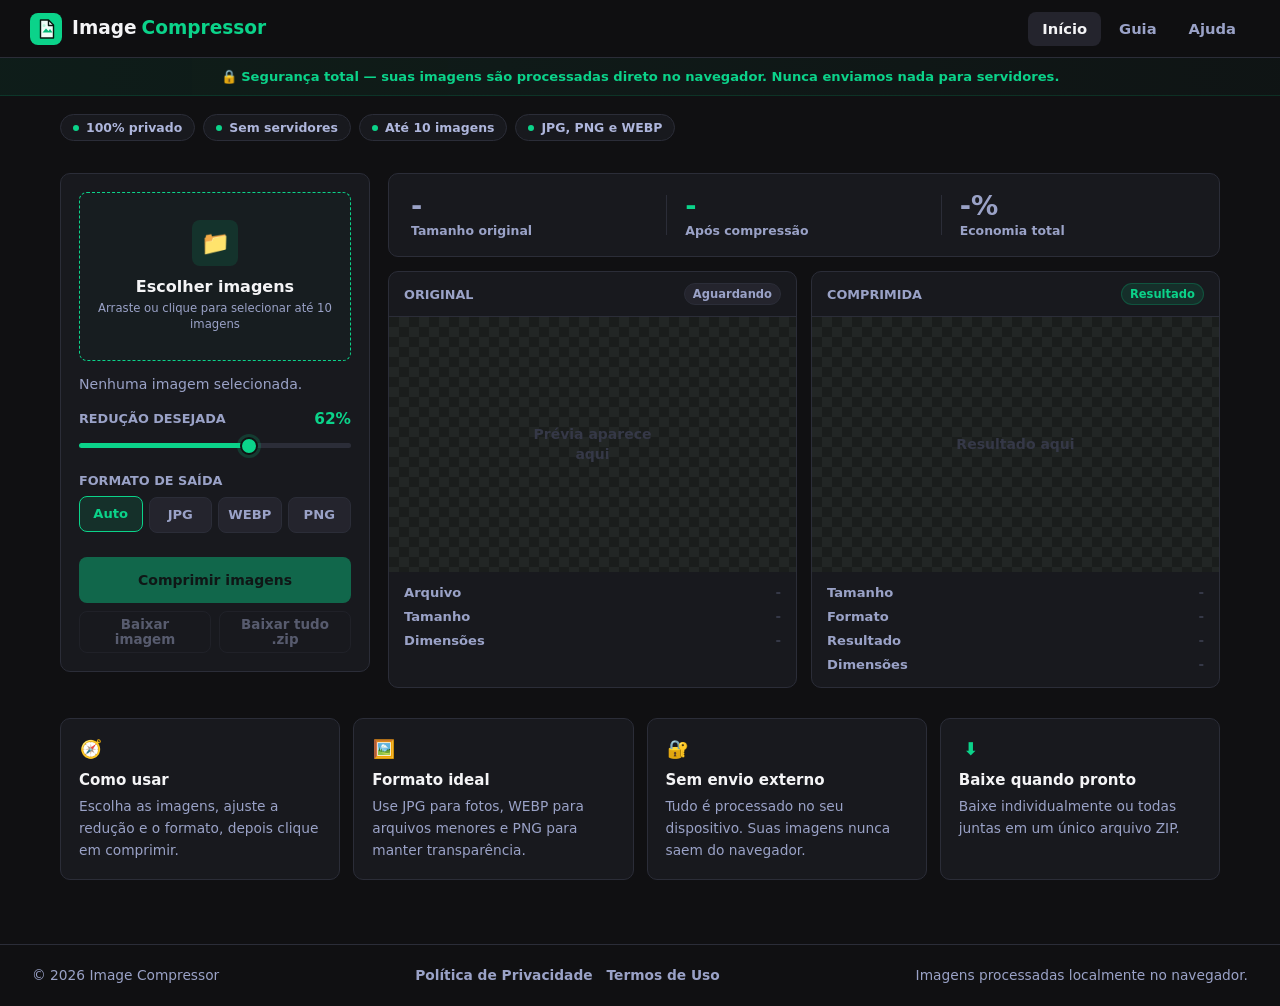
<file: index.html>
<!doctype html>
<html lang="pt-BR">
  <head>
    <meta charset="utf-8" />
    <meta name="viewport" content="width=device-width, initial-scale=1" />
    <title>Image Compressor</title>
    <link rel="icon" href="favicon.png" type="image/png" sizes="64x64" />
    <link rel="shortcut icon" href="favicon.png" type="image/png" />
    <link rel="icon" href="favicon.svg" type="image/svg+xml" />
    <link rel="stylesheet" href="styles.css" />
  </head>
  <body>
    <header class="site-header">
      <a class="brand" href="#inicio" aria-label="Image Compressor">
        <span class="brand-mark" aria-hidden="true">
          <svg viewBox="0 0 48 48" focusable="false">
            <path class="brand-mark-page" d="M13 6h16l10 10v26H13z" />
            <path class="brand-mark-fold" d="M29 6v11h10" />
            <path class="brand-mark-picture" d="M17 31l7-8 5 5 3-4 5 7z" />
            <circle class="brand-mark-sun" cx="20" cy="17" r="3" />
          </svg>
        </span>
        <span class="brand-text">Image <strong>Compressor</strong></span>
      </a>

      <nav class="site-nav" aria-label="Navegação principal">
        <a href="index.html" class="active" data-nav-link data-scroll-target="#inicio">Início</a>
        <a href="guia.html" data-nav-link data-modal-topic="guide">Guia</a>
        <a href="ajuda.html" data-nav-link data-modal-topic="help">Ajuda</a>
      </nav>
    </header>

    <div class="badge-bar">
      🔒 Segurança total — suas imagens são processadas direto no navegador. Nunca enviamos nada para servidores.
    </div>

    <main class="app" id="inicio">
      <section class="hero">
        <div class="hero-pills" aria-label="Recursos principais">
          <span><i></i>100% privado</span>
          <span><i></i>Sem servidores</span>
          <span><i></i>Até 10 imagens</span>
          <span><i></i>JPG, PNG e WEBP</span>
        </div>
      </section>

      <section class="workspace-grid">
        <aside class="panel" aria-label="Painel do compressor">
          <div class="panel-body">
            <label class="dropzone" id="dropzone" for="imageInput">
              <input id="imageInput" type="file" accept="image/jpeg,image/png,image/webp" multiple />
              <span class="dropzone-icon" aria-hidden="true">📁</span>
              <strong>Escolher imagens</strong>
              <small>Arraste ou clique para selecionar até 10 imagens</small>
            </label>

            <p class="status" id="status">Nenhuma imagem selecionada.</p>

            <form class="controls" id="controls">
              <label class="range-control">
                <span class="control-heading">
                  <span>Redução desejada</span>
                  <strong id="compressionValue">62%</strong>
                </span>
                <input id="compressionLevel" type="range" min="5" max="95" value="62" />
              </label>

              <div class="format-control">
                <span id="formatHeading">Formato de saída</span>
                <input id="format" type="hidden" value="auto" />
                <div class="format-shortcuts" aria-labelledby="formatHeading">
                  <button class="format-shortcut is-active" type="button" data-format-option="auto">Auto</button>
                  <button class="format-shortcut" type="button" data-format-option="image/jpeg">JPG</button>
                  <button class="format-shortcut" type="button" data-format-option="image/webp">WEBP</button>
                  <button class="format-shortcut" type="button" data-format-option="image/png">PNG</button>
                </div>
              </div>
            </form>

            <div class="actions">
              <button id="compressButton" type="button" disabled>Comprimir imagens</button>
              <a id="downloadLink" class="download disabled" download>Baixar imagem</a>
              <a id="downloadZipLink" class="download download-all disabled" download="imagens-comprimidas.zip">
                Baixar tudo .zip
              </a>
            </div>
          </div>
        </aside>

        <section class="workspace-output" aria-label="Resultados da compressão">
          <section class="savings" aria-label="Resumo da economia">
            <div class="saving-stat">
              <strong id="summaryOriginalSize">-</strong>
              <span>Tamanho original</span>
            </div>
            <div class="saving-divider" aria-hidden="true"></div>
            <div class="saving-stat">
              <strong id="summaryCompressedSize" class="accent-stat">-</strong>
              <span>Após compressão</span>
            </div>
            <div class="saving-divider" aria-hidden="true"></div>
            <div class="saving-stat">
              <strong id="summarySavings">-%</strong>
              <span>Economia total</span>
            </div>
          </section>

          <section class="selected-files" id="selectedFilesBox" hidden>
            <div class="selected-header">
              <strong id="selectedCount">0 imagens selecionadas</strong>
              <button id="clearSelectionButton" class="clear-button" type="button">Limpar</button>
            </div>
            <ul id="selectedFilesList"></ul>
          </section>

          <section class="preview" id="previewSection" aria-live="polite">
            <article class="preview-card">
              <header>
                <h2>Original</h2>
                <span>Aguardando</span>
              </header>
              <div class="image-frame">
                <img id="originalPreview" alt="" />
                <span id="originalPlaceholder">Prévia aparece aqui</span>
              </div>
              <dl>
                <div>
                  <dt>Arquivo</dt>
                  <dd id="originalName">-</dd>
                </div>
                <div>
                  <dt>Tamanho</dt>
                  <dd id="originalSize">-</dd>
                </div>
                <div>
                  <dt>Dimensões</dt>
                  <dd id="originalDimensions">-</dd>
                </div>
              </dl>
            </article>

            <article class="preview-card">
              <header>
                <h2>Comprimida</h2>
                <span class="ready">Resultado</span>
              </header>
              <div class="image-frame">
                <img id="compressedPreview" alt="" />
                <span id="compressedPlaceholder">Resultado aqui</span>
              </div>
              <dl>
                <div>
                  <dt>Tamanho</dt>
                  <dd id="compressedSize">-</dd>
                </div>
                <div>
                  <dt>Formato</dt>
                  <dd id="compressedFormat">-</dd>
                </div>
                <div>
                  <dt>Resultado</dt>
                  <dd id="difference">-</dd>
                </div>
                <div>
                  <dt>Dimensões</dt>
                  <dd id="compressedDimensions">-</dd>
                </div>
              </dl>
            </article>
          </section>

          <section class="batch-results" id="batchResults" hidden>
            <div class="results-header">
              <h2>Resultados</h2>
              <span id="resultsSummary">-</span>
            </div>
            <div class="results-list" id="resultsList"></div>
          </section>
        </section>
      </section>

      <section class="explain-cards" id="helpSection" aria-label="Explicações do conversor">
        <article class="explain-card">
          <span class="explain-icon" aria-hidden="true">🧭</span>
          <h2>Como usar</h2>
          <p>Escolha as imagens, ajuste a redução e o formato, depois clique em comprimir.</p>
        </article>

        <article class="explain-card">
          <span class="explain-icon" aria-hidden="true">🖼️</span>
          <h2>Formato ideal</h2>
          <p>Use JPG para fotos, WEBP para arquivos menores e PNG para manter transparência.</p>
        </article>

        <article class="explain-card">
          <span class="explain-icon" aria-hidden="true">🔐</span>
          <h2>Sem envio externo</h2>
          <p>Tudo é processado no seu dispositivo. Suas imagens nunca saem do navegador.</p>
        </article>

        <article class="explain-card">
          <span class="explain-icon" aria-hidden="true">⬇️</span>
          <h2>Baixe quando pronto</h2>
          <p>Baixe individualmente ou todas juntas em um único arquivo ZIP.</p>
        </article>
      </section>
    </main>

    <footer class="site-footer">
      <span>© 2026 Image Compressor</span>
      <nav aria-label="Links institucionais">
        <a href="privacidade.html" data-legal-topic="privacy">Política de Privacidade</a>
        <a href="termos.html" data-legal-topic="terms">Termos de Uso</a>
      </nav>
      <span>Imagens processadas localmente no navegador.</span>
    </footer>

    <div class="loading-screen" id="loadingScreen" hidden role="status" aria-live="polite">
      <section class="loading-card" aria-labelledby="loadingTitle">
        <span class="loading-eyebrow">Processando</span>
        <div class="loading-meter" aria-hidden="true">
          <span class="loading-track">
            <span class="loading-fill" id="loadingFill"></span>
            <span class="loading-thumb" id="loadingThumb"></span>
          </span>
          <strong id="loadingPercent">0%</strong>
        </div>
        <h2 id="loadingTitle">Preparando compressão</h2>
        <p id="loadingMessage">Organizando suas imagens...</p>
      </section>
    </div>

    <div class="image-modal" id="imageModal" hidden>
      <button class="modal-close" id="closeModal" type="button" aria-label="Fechar prévia">×</button>
      <figure>
        <img id="modalImage" alt="Prévia ampliada da imagem comprimida" />
        <figcaption>Clique fora da imagem ou aperte Esc para fechar</figcaption>
      </figure>
    </div>

    <div class="legal-modal" id="legalModal" hidden>
      <section class="legal-card" role="dialog" aria-modal="true" aria-labelledby="legalTitle">
        <button class="legal-close" id="closeLegalModal" type="button" aria-label="Fechar">×</button>
        <span class="legal-eyebrow" id="legalEyebrow">Privacidade local</span>
        <h2 id="legalTitle">Política de Privacidade</h2>
        <div class="legal-content" id="legalContent"></div>
      </section>
    </div>

    <script src="script.js"></script>
  </body>
</html>
</file>
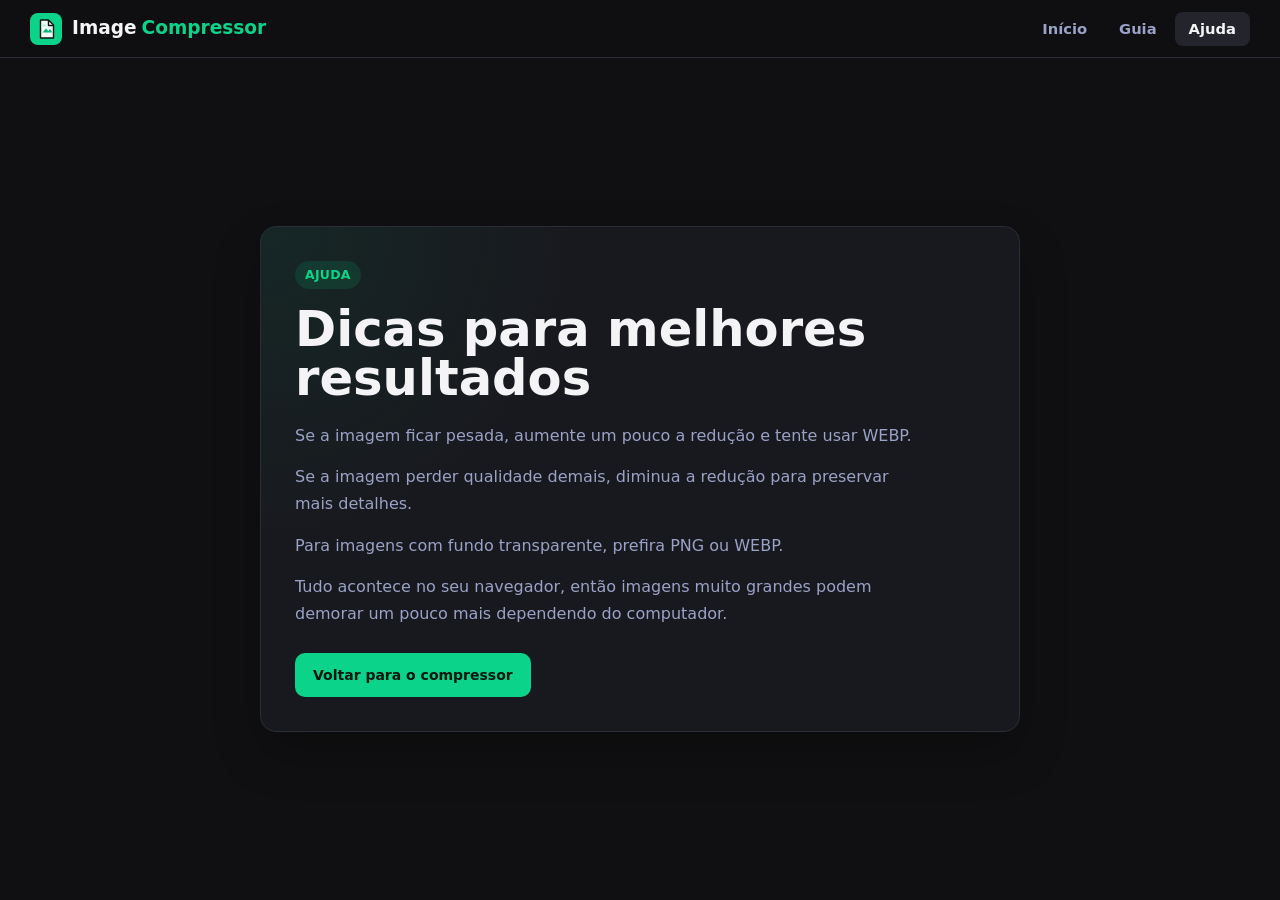
<file: ajuda.html>
<!doctype html>
<html lang="pt-BR">
  <head>
    <meta charset="utf-8" />
    <meta name="viewport" content="width=device-width, initial-scale=1" />
    <title>Ajuda | Image Compressor</title>
    <link rel="icon" href="favicon.png" type="image/png" sizes="64x64" />
    <link rel="shortcut icon" href="favicon.png" type="image/png" />
    <link rel="icon" href="favicon.svg" type="image/svg+xml" />
    <link rel="stylesheet" href="styles.css" />
  </head>
  <body>
    <header class="site-header">
      <a class="brand" href="index.html" aria-label="Image Compressor">
        <span class="brand-mark" aria-hidden="true">
          <svg viewBox="0 0 48 48" focusable="false">
            <path class="brand-mark-page" d="M13 6h16l10 10v26H13z" />
            <path class="brand-mark-fold" d="M29 6v11h10" />
            <path class="brand-mark-picture" d="M17 31l7-8 5 5 3-4 5 7z" />
            <circle class="brand-mark-sun" cx="20" cy="17" r="3" />
          </svg>
        </span>
        <span class="brand-text">Image <strong>Compressor</strong></span>
      </a>

      <nav class="site-nav" aria-label="Navegação principal">
        <a href="index.html">Início</a>
        <a href="guia.html">Guia</a>
        <a href="ajuda.html" class="active" aria-current="page">Ajuda</a>
      </nav>
    </header>

    <main class="legal-page">
      <section class="legal-page-card">
        <span class="legal-eyebrow">Ajuda</span>
        <h1>Dicas para melhores resultados</h1>
        <p>Se a imagem ficar pesada, aumente um pouco a redução e tente usar WEBP.</p>
        <p>Se a imagem perder qualidade demais, diminua a redução para preservar mais detalhes.</p>
        <p>Para imagens com fundo transparente, prefira PNG ou WEBP.</p>
        <p>Tudo acontece no seu navegador, então imagens muito grandes podem demorar um pouco mais dependendo do computador.</p>
        <a class="legal-back" href="index.html">Voltar para o compressor</a>
      </section>
    </main>
  </body>
</html>
</file>
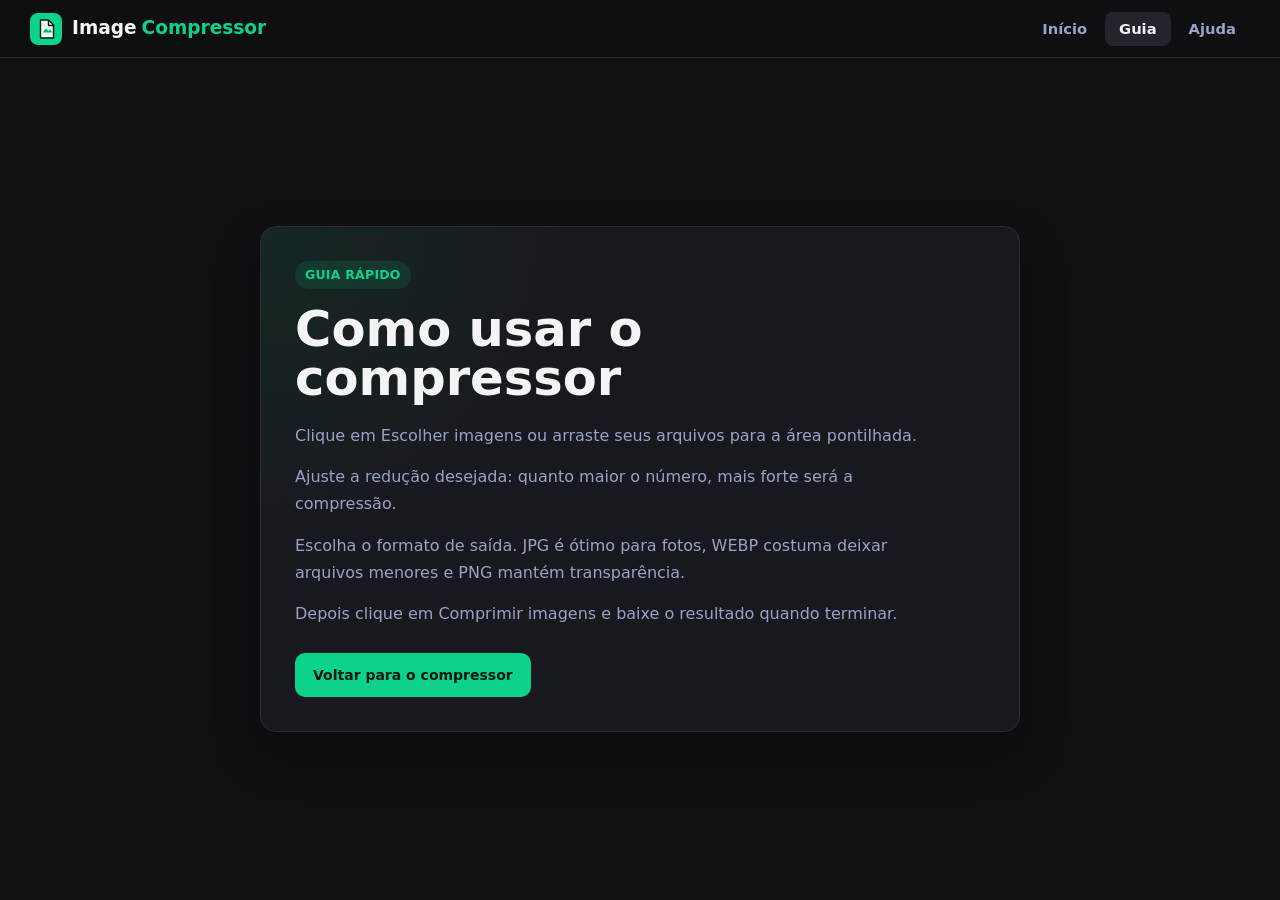
<file: guia.html>
<!doctype html>
<html lang="pt-BR">
  <head>
    <meta charset="utf-8" />
    <meta name="viewport" content="width=device-width, initial-scale=1" />
    <title>Guia | Image Compressor</title>
    <link rel="icon" href="favicon.png" type="image/png" sizes="64x64" />
    <link rel="shortcut icon" href="favicon.png" type="image/png" />
    <link rel="icon" href="favicon.svg" type="image/svg+xml" />
    <link rel="stylesheet" href="styles.css" />
  </head>
  <body>
    <header class="site-header">
      <a class="brand" href="index.html" aria-label="Image Compressor">
        <span class="brand-mark" aria-hidden="true">
          <svg viewBox="0 0 48 48" focusable="false">
            <path class="brand-mark-page" d="M13 6h16l10 10v26H13z" />
            <path class="brand-mark-fold" d="M29 6v11h10" />
            <path class="brand-mark-picture" d="M17 31l7-8 5 5 3-4 5 7z" />
            <circle class="brand-mark-sun" cx="20" cy="17" r="3" />
          </svg>
        </span>
        <span class="brand-text">Image <strong>Compressor</strong></span>
      </a>

      <nav class="site-nav" aria-label="Navegação principal">
        <a href="index.html">Início</a>
        <a href="guia.html" class="active" aria-current="page">Guia</a>
        <a href="ajuda.html">Ajuda</a>
      </nav>
    </header>

    <main class="legal-page">
      <section class="legal-page-card">
        <span class="legal-eyebrow">Guia rápido</span>
        <h1>Como usar o compressor</h1>
        <p>Clique em Escolher imagens ou arraste seus arquivos para a área pontilhada.</p>
        <p>Ajuste a redução desejada: quanto maior o número, mais forte será a compressão.</p>
        <p>Escolha o formato de saída. JPG é ótimo para fotos, WEBP costuma deixar arquivos menores e PNG mantém transparência.</p>
        <p>Depois clique em Comprimir imagens e baixe o resultado quando terminar.</p>
        <a class="legal-back" href="index.html">Voltar para o compressor</a>
      </section>
    </main>
  </body>
</html>
</file>
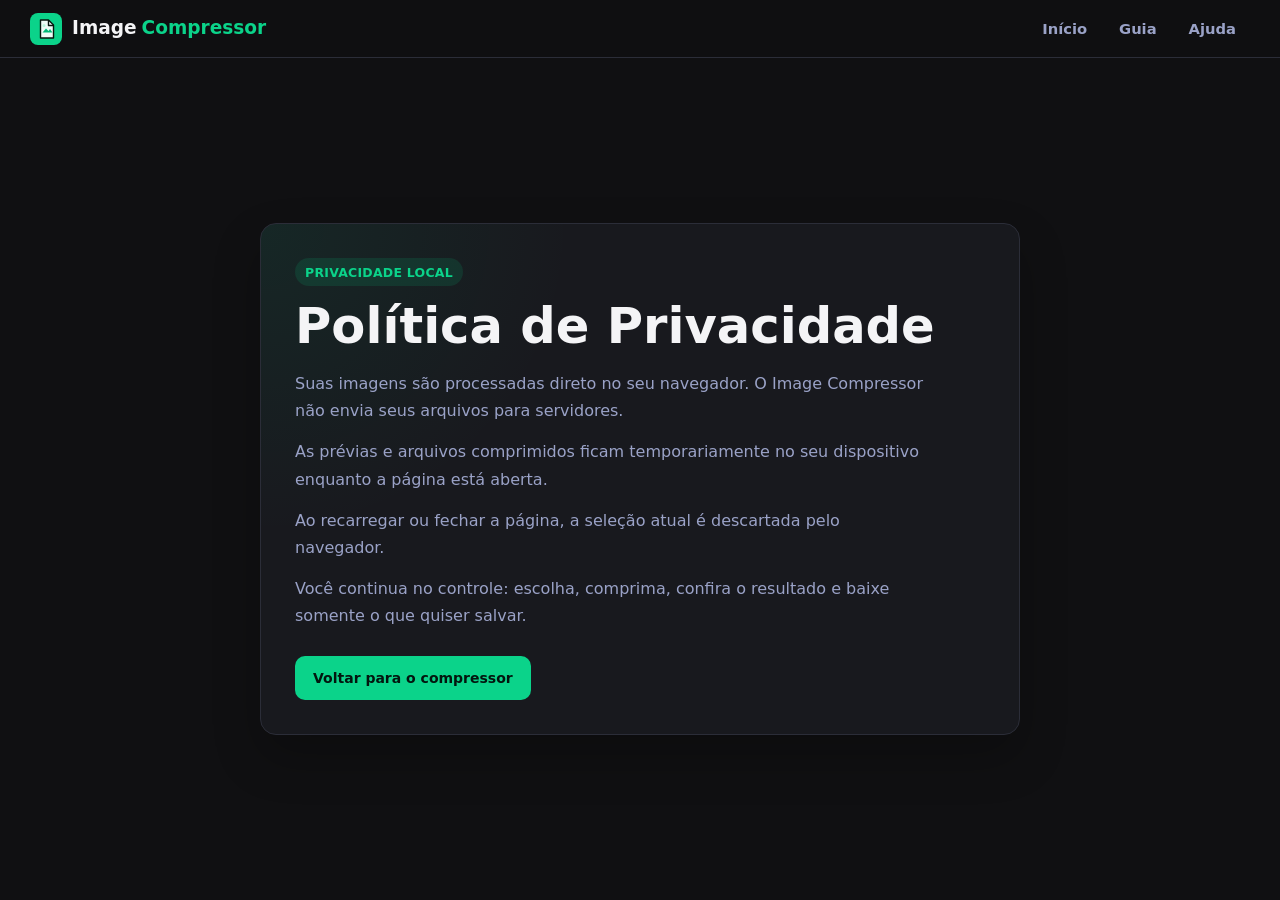
<file: privacidade.html>
<!doctype html>
<html lang="pt-BR">
  <head>
    <meta charset="utf-8" />
    <meta name="viewport" content="width=device-width, initial-scale=1" />
    <title>Política de Privacidade | Image Compressor</title>
    <link rel="icon" href="favicon.png" type="image/png" sizes="64x64" />
    <link rel="shortcut icon" href="favicon.png" type="image/png" />
    <link rel="icon" href="favicon.svg" type="image/svg+xml" />
    <link rel="stylesheet" href="styles.css" />
  </head>
  <body>
    <header class="site-header">
      <a class="brand" href="index.html" aria-label="Image Compressor">
        <span class="brand-mark" aria-hidden="true">
          <svg viewBox="0 0 48 48" focusable="false">
            <path class="brand-mark-page" d="M13 6h16l10 10v26H13z" />
            <path class="brand-mark-fold" d="M29 6v11h10" />
            <path class="brand-mark-picture" d="M17 31l7-8 5 5 3-4 5 7z" />
            <circle class="brand-mark-sun" cx="20" cy="17" r="3" />
          </svg>
        </span>
        <span class="brand-text">Image <strong>Compressor</strong></span>
      </a>

      <nav class="site-nav" aria-label="Navegação principal">
        <a href="index.html">Início</a>
        <a href="guia.html">Guia</a>
        <a href="ajuda.html">Ajuda</a>
      </nav>
    </header>

    <main class="legal-page">
      <section class="legal-page-card">
        <span class="legal-eyebrow">Privacidade local</span>
        <h1>Política de Privacidade</h1>
        <p>Suas imagens são processadas direto no seu navegador. O Image Compressor não envia seus arquivos para servidores.</p>
        <p>As prévias e arquivos comprimidos ficam temporariamente no seu dispositivo enquanto a página está aberta.</p>
        <p>Ao recarregar ou fechar a página, a seleção atual é descartada pelo navegador.</p>
        <p>Você continua no controle: escolha, comprima, confira o resultado e baixe somente o que quiser salvar.</p>
        <a class="legal-back" href="index.html">Voltar para o compressor</a>
      </section>
    </main>
  </body>
</html>
</file>
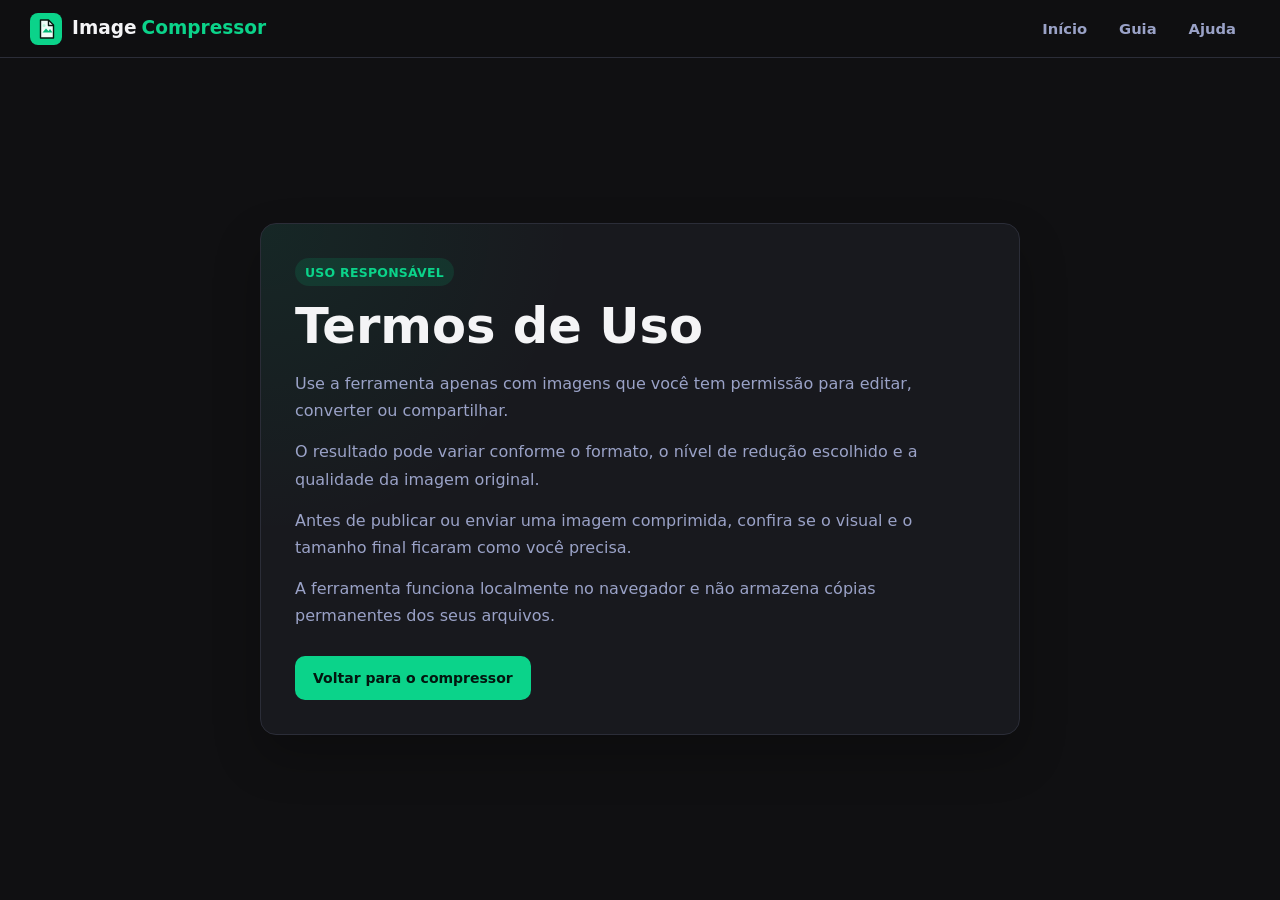
<file: termos.html>
<!doctype html>
<html lang="pt-BR">
  <head>
    <meta charset="utf-8" />
    <meta name="viewport" content="width=device-width, initial-scale=1" />
    <title>Termos de Uso | Image Compressor</title>
    <link rel="icon" href="favicon.png" type="image/png" sizes="64x64" />
    <link rel="shortcut icon" href="favicon.png" type="image/png" />
    <link rel="icon" href="favicon.svg" type="image/svg+xml" />
    <link rel="stylesheet" href="styles.css" />
  </head>
  <body>
    <header class="site-header">
      <a class="brand" href="index.html" aria-label="Image Compressor">
        <span class="brand-mark" aria-hidden="true">
          <svg viewBox="0 0 48 48" focusable="false">
            <path class="brand-mark-page" d="M13 6h16l10 10v26H13z" />
            <path class="brand-mark-fold" d="M29 6v11h10" />
            <path class="brand-mark-picture" d="M17 31l7-8 5 5 3-4 5 7z" />
            <circle class="brand-mark-sun" cx="20" cy="17" r="3" />
          </svg>
        </span>
        <span class="brand-text">Image <strong>Compressor</strong></span>
      </a>

      <nav class="site-nav" aria-label="Navegação principal">
        <a href="index.html">Início</a>
        <a href="guia.html">Guia</a>
        <a href="ajuda.html">Ajuda</a>
      </nav>
    </header>

    <main class="legal-page">
      <section class="legal-page-card">
        <span class="legal-eyebrow">Uso responsável</span>
        <h1>Termos de Uso</h1>
        <p>Use a ferramenta apenas com imagens que você tem permissão para editar, converter ou compartilhar.</p>
        <p>O resultado pode variar conforme o formato, o nível de redução escolhido e a qualidade da imagem original.</p>
        <p>Antes de publicar ou enviar uma imagem comprimida, confira se o visual e o tamanho final ficaram como você precisa.</p>
        <p>A ferramenta funciona localmente no navegador e não armazena cópias permanentes dos seus arquivos.</p>
        <a class="legal-back" href="index.html">Voltar para o compressor</a>
      </section>
    </main>
  </body>
</html>
</file>
<file: styles.css>
:root {
  color-scheme: dark;
  --bg: #101012;
  --surface: #18191e;
  --surface-2: #24242d;
  --surface-3: #15171a;
  --border: #2b2d38;
  --border-strong: #353847;
  --text: #f4f4f6;
  --muted: #9aa2c7;
  --muted-strong: #aeb6dc;
  --accent: #0bd38a;
  --accent-dark: #00b977;
  --accent-soft: rgba(0, 208, 132, 0.12);
  --danger: #ff6b5f;
  --danger-soft: rgba(255, 107, 95, 0.13);
  --shadow: 0 22px 48px rgba(0, 0, 0, 0.24);
}

* {
  box-sizing: border-box;
}

html {
  scroll-behavior: smooth;
  scroll-padding-top: 80px;
}

body {
  margin: 0;
  min-height: 100vh;
  color: var(--text);
  background: var(--bg);
  font-family: Inter, ui-sans-serif, system-ui, -apple-system, BlinkMacSystemFont, "Segoe UI", sans-serif;
  font-size: 14px;
}

body.modal-open,
body.loading-open {
  overflow: hidden;
}

button,
input,
select {
  font: inherit;
}

button,
a,
input,
.dropzone,
.selected-image-item {
  -webkit-tap-highlight-color: transparent;
}

button:focus-visible,
a:focus-visible,
input:focus-visible,
.dropzone:focus-within,
.selected-image-item:focus-visible {
  outline: 3px solid rgba(0, 208, 132, 0.28);
  outline-offset: 3px;
}

@keyframes fadeUp {
  from {
    opacity: 0;
    transform: translateY(18px);
  }

  to {
    opacity: 1;
    transform: translateY(0);
  }
}

@keyframes fadeIn {
  from {
    opacity: 0;
  }

  to {
    opacity: 1;
  }
}

@keyframes pop {
  0% {
    opacity: 0;
    transform: scale(0.8);
  }

  70% {
    transform: scale(1.06);
  }

  100% {
    opacity: 1;
    transform: scale(1);
  }
}

@keyframes spin {
  to {
    transform: rotate(360deg);
  }
}

@keyframes pulse {
  0%,
  100% {
    opacity: 1;
  }

  50% {
    opacity: 0.42;
  }
}

@keyframes progressGlow {
  0%,
  100% {
    box-shadow: 0 0 6px rgba(0, 208, 132, 0.3);
  }

  50% {
    box-shadow: 0 0 18px rgba(0, 208, 132, 0.75);
  }
}

@keyframes dragPulse {
  0%,
  100% {
    border-color: var(--accent);
    background: rgba(0, 208, 132, 0.06);
  }

  50% {
    border-color: #00e890;
    background: rgba(0, 208, 132, 0.13);
  }
}

@keyframes shimmer {
  0% {
    background-position: -200% 0;
  }

  100% {
    background-position: 200% 0;
  }
}

@keyframes countUp {
  from {
    opacity: 0;
    transform: scale(0.65) translateY(6px);
  }

  to {
    opacity: 1;
    transform: scale(1) translateY(0);
  }
}

@keyframes fileSlideIn {
  from {
    opacity: 0;
    transform: translateX(-10px);
  }

  to {
    opacity: 1;
    transform: translateX(0);
  }
}

@keyframes badgePop {
  0% {
    opacity: 0;
    transform: scale(0.7);
  }

  60% {
    transform: scale(1.12);
  }

  100% {
    opacity: 1;
    transform: scale(1);
  }
}

.site-header {
  position: sticky;
  top: 0;
  z-index: 10;
  height: 58px;
  padding: 0 30px;
  display: flex;
  align-items: center;
  justify-content: space-between;
  gap: 22px;
  border-bottom: 1px solid var(--border);
  background: rgba(16, 16, 18, 0.92);
  backdrop-filter: blur(14px);
}

.brand {
  display: inline-flex;
  align-items: center;
  gap: 10px;
  min-width: 0;
  color: var(--text);
  text-decoration: none;
  font-weight: 900;
}

.brand-mark {
  display: grid;
  place-items: center;
  width: 32px;
  height: 32px;
  border-radius: 8px;
  background: var(--accent);
  flex: 0 0 auto;
  transition: transform 0.35s cubic-bezier(0.34, 1.56, 0.64, 1), box-shadow 0.3s ease;
}

.brand:hover .brand-mark {
  transform: rotate(-10deg) scale(1.1);
  box-shadow: 0 0 0 8px rgba(0, 208, 132, 0.14);
}

.brand-mark svg {
  width: 24px;
  height: 24px;
}

.brand-mark-page {
  fill: #eefcf6;
  stroke: #07160e;
  stroke-linejoin: round;
  stroke-width: 2.8;
}

.brand-mark-fold {
  fill: none;
  stroke: #07160e;
  stroke-linejoin: round;
  stroke-width: 2.8;
}

.brand-mark-picture {
  fill: var(--accent-dark);
}

.brand-mark-sun {
  fill: #baf5dc;
}

.brand-text {
  display: inline-flex;
  gap: 5px;
  white-space: nowrap;
  font-size: 1.16rem;
  line-height: 1;
}

.brand-text strong {
  color: var(--accent);
}

.site-nav {
  display: flex;
  align-items: center;
  gap: 4px;
  flex: 0 0 auto;
}

.site-nav a {
  min-height: 34px;
  padding: 8px 14px;
  border-radius: 8px;
  color: var(--muted);
  text-decoration: none;
  font-size: 0.92rem;
  font-weight: 700;
  transition: color 0.18s ease, background 0.18s ease;
}

.site-nav a:hover,
.site-nav a.active {
  color: var(--text);
  background: var(--surface-2);
}

.badge-bar {
  min-height: 38px;
  padding: 9px 32px;
  display: flex;
  align-items: center;
  justify-content: center;
  gap: 8px;
  border-bottom: 1px solid rgba(0, 208, 132, 0.14);
  color: var(--accent);
  background: linear-gradient(90deg, rgba(0, 208, 132, 0.07), rgba(0, 168, 107, 0.03));
  text-align: center;
  font-size: 0.82rem;
  font-weight: 700;
  animation: fadeIn 0.28s ease both;
}

.app {
  width: min(1160px, calc(100vw - 48px));
  margin: 0 auto;
  padding: 18px 0 64px;
}

.hero {
  margin-bottom: 32px;
}

h1,
h2,
p {
  margin-top: 0;
}

h1 {
  margin-bottom: 10px;
  color: var(--text);
  font-size: clamp(2.25rem, 5vw, 3rem);
  line-height: 1.08;
  font-weight: 900;
}

h1 span {
  color: var(--accent);
}

.hero p {
  max-width: 620px;
  margin-bottom: 24px;
  color: var(--muted);
  font-size: 1.02rem;
  line-height: 1.55;
}

.hero-pills {
  display: flex;
  flex-wrap: wrap;
  gap: 8px;
  animation: fadeUp 0.5s 0.05s ease both;
}

.hero-pills span {
  display: inline-flex;
  align-items: center;
  gap: 7px;
  min-height: 26px;
  padding: 5px 12px;
  border: 1px solid var(--border);
  border-radius: 999px;
  color: var(--muted-strong);
  background: var(--surface);
  font-size: 0.78rem;
  font-weight: 700;
}

.hero-pills i {
  width: 6px;
  height: 6px;
  border-radius: 999px;
  background: var(--accent);
  animation: pulse 2.2s ease-in-out infinite;
}

.workspace-grid {
  display: grid;
  grid-template-columns: 310px minmax(0, 1fr);
  gap: 18px;
  align-items: start;
  animation: fadeUp 0.5s 0.12s ease both;
}

.panel,
.savings,
.preview-card,
.selected-image-item,
.result-item,
.explain-card {
  border: 1px solid var(--border);
  border-radius: 10px;
  background: var(--surface);
  box-shadow: none;
}

.panel {
  overflow: hidden;
}

.panel-body {
  padding: 18px;
}

.dropzone {
  position: relative;
  min-height: 150px;
  padding: 27px 14px;
  display: grid;
  place-items: center;
  border: 1.5px dashed var(--accent);
  border-radius: 8px;
  color: var(--text);
  background: rgba(0, 208, 132, 0.025);
  text-align: center;
  cursor: pointer;
  transition: border-color 0.18s ease, background 0.18s ease, transform 0.18s ease;
}

.dropzone:hover,
.dropzone.dragover {
  border-color: var(--accent);
  background: rgba(0, 208, 132, 0.055);
  transform: scale(1.012);
}

.dropzone.limit-reached,
.dropzone.limit-reached:hover,
.dropzone.limit-reached.dragover {
  border-color: var(--border-strong);
  color: var(--muted);
  background: rgba(255, 255, 255, 0.025);
  cursor: not-allowed;
  transform: none;
  animation: none;
}

.dropzone.dragover {
  animation: dragPulse 0.75s ease-in-out infinite;
}

.dropzone input {
  position: absolute;
  width: 1px;
  height: 1px;
  opacity: 0;
  pointer-events: none;
}

.dropzone-icon {
  display: grid;
  place-items: center;
  width: 46px;
  height: 46px;
  margin-bottom: 11px;
  border-radius: 8px;
  color: #ffc34d;
  background: var(--accent-soft);
  font-size: 1.45rem;
  line-height: 1;
  transition: transform 0.3s cubic-bezier(0.34, 1.56, 0.64, 1);
}

.dropzone:hover .dropzone-icon,
.dropzone.dragover .dropzone-icon {
  transform: scale(1.15) translateY(-3px);
}

.dropzone.limit-reached .dropzone-icon,
.dropzone.limit-reached:hover .dropzone-icon {
  color: var(--muted);
  background: var(--surface-2);
  transform: none;
}

.dropzone strong {
  font-size: 1rem;
}

.dropzone small {
  margin-top: 4px;
  color: var(--muted);
  line-height: 1.4;
}

.trust-badges {
  display: none;
  grid-template-columns: 1fr;
  gap: 7px;
  margin-top: 12px;
}

.trust-badges span {
  min-height: 30px;
  padding: 6px 10px;
  border: 1px solid var(--border);
  border-radius: 999px;
  color: var(--muted-strong);
  background: var(--surface-3);
  text-align: center;
  font-size: 0.8rem;
  font-weight: 800;
}

.status {
  min-height: 22px;
  margin: 13px 0 0;
  color: var(--muted);
  line-height: 1.45;
  font-size: 0.88rem;
}

.status.error {
  color: var(--danger);
  font-weight: 800;
}

.controls {
  display: grid;
  gap: 18px;
  margin-top: 14px;
}

.range-control,
.format-control {
  display: grid;
  gap: 9px;
  min-width: 0;
  color: var(--muted);
  font-size: 0.8rem;
  font-weight: 900;
  text-transform: uppercase;
}

.range-control strong {
  transition: color 0.18s ease, text-shadow 0.18s ease, transform 0.18s ease;
}

.range-control.is-sliding strong {
  color: var(--accent);
  text-shadow: none;
  transform: none;
}

.control-heading {
  display: flex;
  align-items: center;
  justify-content: space-between;
  gap: 12px;
}

.control-heading strong {
  color: var(--accent);
  font-size: 0.96rem;
  text-transform: none;
}

input[type="range"] {
  --range-progress: 50%;
  width: 100%;
  height: 18px;
  margin: 0;
  appearance: none;
  -webkit-appearance: none;
  background: transparent;
  cursor: pointer;
  transition: filter 0.18s ease;
}

input[type="range"]::-webkit-slider-runnable-track {
  height: 5px;
  border-radius: 999px;
  background: linear-gradient(
    to right,
    var(--accent) 0 var(--range-progress),
    var(--border) var(--range-progress) 100%
  );
  transition: background 0.2s ease;
}

input[type="range"]::-webkit-slider-thumb {
  width: 18px;
  height: 18px;
  margin-top: -6.5px;
  border: 2px solid var(--bg);
  border-radius: 999px;
  background: var(--accent);
  box-shadow: 0 0 0 3px rgba(0, 208, 132, 0.18);
  -webkit-appearance: none;
  transition: box-shadow 0.18s ease, transform 0.18s ease, background 0.18s ease;
}

input[type="range"]:hover::-webkit-slider-thumb,
input[type="range"]:active::-webkit-slider-thumb,
.range-control.is-sliding input[type="range"]::-webkit-slider-thumb {
  background: #00e890;
  box-shadow: 0 0 0 8px rgba(0, 208, 132, 0.16), 0 0 18px rgba(0, 208, 132, 0.62);
  transform: scale(1.12);
}

input[type="range"]::-moz-range-track {
  height: 5px;
  border-radius: 999px;
  background: var(--border);
}

input[type="range"]::-moz-range-progress {
  height: 5px;
  border-radius: 999px;
  background: var(--accent);
}

input[type="range"]::-moz-range-thumb {
  width: 14px;
  height: 14px;
  border: 2px solid var(--bg);
  border-radius: 999px;
  background: var(--accent);
  box-shadow: 0 0 0 3px rgba(0, 208, 132, 0.18);
  transition: box-shadow 0.18s ease, transform 0.18s ease, background 0.18s ease;
}

input[type="range"]:hover::-moz-range-thumb,
input[type="range"]:active::-moz-range-thumb,
.range-control.is-sliding input[type="range"]::-moz-range-thumb {
  background: #00e890;
  box-shadow: 0 0 0 8px rgba(0, 208, 132, 0.16), 0 0 18px rgba(0, 208, 132, 0.62);
  transform: scale(1.12);
}

.format-shortcuts {
  display: grid;
  grid-template-columns: repeat(4, minmax(0, 1fr));
  gap: 6px;
}

.format-shortcut {
  min-height: 36px;
  padding: 0 6px;
  border: 1px solid var(--border);
  border-radius: 8px;
  color: var(--muted);
  background: var(--surface-2);
  box-shadow: none;
  font-size: 0.82rem;
  font-weight: 900;
  cursor: pointer;
  transition: color 0.15s ease, border-color 0.15s ease, background 0.15s ease;
}

.format-shortcut:hover:not(:disabled),
.format-shortcut.is-active {
  color: var(--accent);
  border-color: var(--accent);
  background: var(--accent-soft);
  transform: translateY(-1px);
}

.actions {
  display: grid;
  grid-template-columns: 1fr 1fr;
  gap: 8px;
  margin-top: 24px;
}

button,
.download {
  min-height: 42px;
  border: 0;
  border-radius: 8px;
  display: inline-grid;
  place-items: center;
  padding: 0 13px;
  color: #07160e;
  background: var(--accent);
  text-align: center;
  text-decoration: none;
  font-weight: 900;
  cursor: pointer;
  transition: background 0.18s ease, box-shadow 0.18s ease, color 0.18s ease, transform 0.18s ease, opacity 0.18s ease;
}

button:hover:not(:disabled),
.download:not(.disabled):hover {
  background: #00e890;
  box-shadow: 0 10px 24px rgba(0, 208, 132, 0.22);
  transform: translateY(-1px);
}

#compressButton {
  grid-column: 1 / -1;
  min-height: 46px;
}

#compressButton.loading::after {
  content: "";
  display: inline-block;
  width: 14px;
  height: 14px;
  margin-left: 8px;
  border: 2.5px solid rgba(7, 22, 14, 0.3);
  border-top-color: #07160e;
  border-radius: 999px;
  vertical-align: middle;
  animation: spin 0.7s linear infinite;
}

button:disabled,
.download.disabled {
  cursor: not-allowed;
  opacity: 0.42;
  transform: none;
}

.download {
  border: 1px solid var(--border);
  color: var(--muted-strong);
  background: transparent;
  box-shadow: none;
  font-size: 0.84rem;
}

.download:not(.disabled):hover {
  border-color: var(--accent);
  color: var(--accent);
  background: var(--accent-soft);
  box-shadow: none;
}

.download-all:not(.disabled) {
  border-color: var(--accent);
  color: #07160e;
  background: var(--accent);
}

.workspace-output {
  display: grid;
  gap: 14px;
  min-width: 0;
}

.savings {
  min-height: 81px;
  padding: 18px 22px;
  display: grid;
  grid-template-columns: minmax(0, 1fr) 1px minmax(0, 1fr) 1px minmax(0, 1fr);
  gap: 18px;
  align-items: center;
}

.saving-stat {
  display: grid;
  gap: 4px;
}

.saving-stat strong {
  color: var(--muted);
  font-size: 1.7rem;
  line-height: 1;
  font-weight: 900;
}

.saving-stat strong.pop {
  animation: countUp 0.35s cubic-bezier(0.34, 1.56, 0.64, 1);
}

.saving-stat strong.accent-stat {
  color: var(--accent);
}

.saving-stat span {
  color: var(--muted);
  font-size: 0.78rem;
  font-weight: 700;
}

.saving-divider {
  width: 1px;
  height: 40px;
  background: var(--border);
}

.selected-files {
  min-width: 0;
}

.selected-files[hidden],
.batch-results[hidden],
.preview[hidden] {
  display: none;
}

.selected-header,
.results-header {
  display: flex;
  align-items: center;
  justify-content: space-between;
  gap: 12px;
  margin-bottom: 12px;
}

.selected-header strong,
.results-header h2 {
  color: var(--text);
  font-size: 1rem;
}

.clear-button {
  min-height: 32px;
  padding: 0 12px;
  color: var(--danger);
  background: var(--danger-soft);
  box-shadow: none;
  font-size: 0.86rem;
}

.clear-button:hover:not(:disabled) {
  color: #fff;
  background: var(--danger);
}

.selected-files ul {
  margin: 0;
  padding: 0;
  display: grid;
  grid-template-columns: repeat(auto-fill, minmax(120px, 1fr));
  gap: 10px;
  list-style: none;
}

.selected-image-item {
  position: relative;
  display: grid;
  gap: 7px;
  min-width: 0;
  padding: 9px;
  cursor: zoom-in;
  animation: fileSlideIn 0.25s ease both;
}

.remove-selected-button {
  position: absolute;
  top: 8px;
  right: 8px;
  z-index: 1;
  width: 26px;
  height: 26px;
  min-height: 26px;
  padding: 0;
  border: 2px solid var(--surface);
  border-radius: 999px;
  color: #fff;
  background: var(--danger);
  font-size: 1.05rem;
  font-weight: 500;
  line-height: 1;
}

.selected-image-item img {
  width: 100%;
  aspect-ratio: 1 / 1;
  object-fit: cover;
  border-radius: 8px;
  background: var(--surface-2);
}

.selected-image-item strong,
.selected-image-item span {
  min-width: 0;
  overflow: hidden;
  text-overflow: ellipsis;
  white-space: nowrap;
}

.selected-image-item strong {
  color: var(--text);
  font-size: 0.82rem;
}

.selected-image-item span {
  color: var(--muted);
  font-size: 0.78rem;
}

.preview {
  display: grid;
  grid-template-columns: repeat(2, minmax(0, 1fr));
  gap: 14px;
}

.preview-card {
  overflow: hidden;
  min-height: 388px;
}

.preview-card header {
  padding: 11px 15px;
  border-bottom: 1px solid var(--border);
  display: flex;
  align-items: center;
  justify-content: space-between;
  gap: 12px;
}

.preview-card h2 {
  margin: 0;
  color: var(--muted);
  font-size: 0.8rem;
  font-weight: 900;
  text-transform: uppercase;
}

.preview-card header span {
  padding: 3px 8px;
  border: 1px solid var(--border);
  border-radius: 999px;
  color: var(--muted);
  background: var(--surface-2);
  font-size: 0.72rem;
  font-weight: 900;
}

.preview-card header span.ready {
  color: var(--accent);
  border-color: rgba(0, 208, 132, 0.22);
  background: var(--accent-soft);
  animation: badgePop 0.35s cubic-bezier(0.34, 1.56, 0.64, 1);
}

.image-frame {
  position: relative;
  display: grid;
  place-items: center;
  aspect-ratio: 16 / 10;
  overflow: hidden;
  background:
    repeating-conic-gradient(#222625 0% 25%, #1a1d1c 0% 50%)
    0 0 / 20px 20px;
}

.image-frame img {
  display: none;
  width: 100%;
  height: 100%;
  object-fit: contain;
  background: #101211;
}

.image-frame img.has-image {
  display: block;
  animation: fadeIn 0.4s ease;
}

.preview-card:last-child .image-frame img.has-image {
  cursor: zoom-in;
}

.image-frame span {
  max-width: 190px;
  padding: 18px;
  color: var(--border-strong);
  text-align: center;
  line-height: 1.45;
  font-weight: 700;
}

.image-frame img.has-image + span {
  display: none;
}

dl {
  margin: 0;
  min-height: 104px;
  padding: 13px 15px 15px;
  display: grid;
  gap: 9px;
  align-content: start;
}

dl div {
  display: flex;
  justify-content: space-between;
  gap: 12px;
  min-width: 0;
}

dt {
  color: var(--muted);
  font-size: 0.82rem;
  font-weight: 700;
}

dd {
  margin: 0;
  min-width: 0;
  overflow-wrap: anywhere;
  color: var(--border-strong);
  text-align: right;
  font-size: 0.84rem;
  font-weight: 800;
}

.batch-results {
  min-width: 0;
}

.results-header span {
  color: var(--muted);
  font-size: 0.88rem;
  font-weight: 800;
  text-align: right;
}

.results-list {
  display: grid;
  gap: 10px;
}

.result-item {
  display: grid;
  grid-template-columns: 78px minmax(0, 1fr) minmax(100px, 130px);
  gap: 12px;
  align-items: center;
  padding: 10px;
}

.result-thumb {
  width: 78px;
  height: 58px;
  min-height: 58px;
  padding: 0;
  overflow: hidden;
  border: 1px solid var(--border);
  border-radius: 8px;
  background: var(--surface-2);
  box-shadow: none;
}

.result-thumb:hover:not(:disabled) {
  background: var(--surface-2);
}

.result-thumb img {
  width: 100%;
  height: 100%;
  object-fit: cover;
}

.result-info {
  min-width: 0;
  display: grid;
  gap: 4px;
}

.result-info strong,
.result-info span {
  min-width: 0;
  overflow: hidden;
  text-overflow: ellipsis;
  white-space: nowrap;
}

.result-info strong {
  color: var(--text);
}

.result-info span {
  color: var(--muted);
  font-size: 0.84rem;
}

.explain-cards {
  display: grid;
  grid-template-columns: repeat(4, minmax(0, 1fr));
  gap: 13px;
  margin-top: 30px;
  scroll-margin-top: 80px;
  animation: fadeUp 0.5s 0.18s ease both;
}

.explain-card {
  min-height: 148px;
  padding: 18px;
  box-shadow: none;
}

.explain-icon {
  display: grid;
  place-items: center;
  width: 24px;
  height: 24px;
  margin-bottom: 10px;
  color: var(--accent);
  background: transparent;
  font-weight: 900;
  font-size: 1.1rem;
}

.explain-icon-text {
  font-size: 0.72rem;
}

.explain-card h2 {
  margin-bottom: 6px;
  color: var(--text);
  font-size: 0.94rem;
}

.explain-card p {
  margin: 0;
  color: var(--muted);
  line-height: 1.6;
  font-size: 0.86rem;
}

.site-footer {
  min-height: 62px;
  padding: 18px 32px;
  display: flex;
  align-items: center;
  justify-content: space-between;
  gap: 18px;
  border-top: 1px solid var(--border);
  color: var(--muted);
  background: var(--bg);
  font-size: 0.86rem;
}

.site-footer nav {
  display: flex;
  gap: 14px;
}

.site-footer a {
  color: var(--muted);
  text-decoration: none;
  font-weight: 700;
  cursor: pointer;
}

.site-footer a:hover {
  color: var(--accent);
}

.legal-modal {
  position: fixed;
  inset: 0;
  z-index: 21;
  display: grid;
  place-items: center;
  padding: 24px;
  background:
    radial-gradient(circle at center, rgba(0, 208, 132, 0.08), transparent 34%),
    rgba(3, 5, 4, 0.88);
  backdrop-filter: blur(14px);
  animation: fadeIn 0.22s ease both;
}

.legal-modal[hidden] {
  display: none;
}

.legal-card {
  position: relative;
  width: min(100%, 560px);
  padding: 28px;
  border: 1px solid var(--border);
  border-radius: 14px;
  background: rgba(24, 25, 30, 0.98);
  box-shadow: 0 28px 70px rgba(0, 0, 0, 0.34);
  animation: fadeUp 0.28s cubic-bezier(0.34, 1.56, 0.64, 1) both;
}

.legal-eyebrow {
  display: inline-flex;
  align-items: center;
  min-height: 28px;
  margin-bottom: 16px;
  padding: 0 10px;
  border-radius: 999px;
  color: var(--accent);
  background: var(--accent-soft);
  font-size: 0.78rem;
  font-weight: 900;
  letter-spacing: 0.02em;
  text-transform: uppercase;
}

.legal-card h2 {
  margin: 0 42px 16px 0;
  color: var(--text);
  font-size: 1.7rem;
  line-height: 1.1;
}

.legal-content {
  display: grid;
  gap: 12px;
  color: var(--muted);
  font-size: 0.98rem;
  line-height: 1.65;
}

.legal-content p {
  margin: 0;
}

.legal-close {
  position: absolute;
  top: 16px;
  right: 16px;
  width: 38px;
  height: 38px;
  min-height: 38px;
  padding: 0;
  border: 1px solid var(--border);
  border-radius: 999px;
  color: var(--text);
  background: var(--surface-2);
  font-size: 1.4rem;
  font-weight: 400;
  line-height: 1;
}

.legal-close:hover {
  color: #fff;
  border-color: rgba(11, 211, 138, 0.44);
  background: var(--accent-dark);
}

.legal-page {
  width: min(100% - 48px, 760px);
  min-height: calc(100vh - 58px);
  margin: 0 auto;
  display: grid;
  place-items: center;
  padding: 48px 0;
}

.legal-page-card {
  width: 100%;
  padding: 34px;
  border: 1px solid var(--border);
  border-radius: 16px;
  background:
    radial-gradient(circle at top left, rgba(0, 208, 132, 0.08), transparent 34%),
    var(--surface);
  box-shadow: var(--shadow);
  animation: fadeUp 0.28s ease both;
}

.legal-page-card h1 {
  margin-bottom: 18px;
  font-size: clamp(2rem, 5vw, 3.1rem);
  line-height: 1;
}

.legal-page-card p {
  max-width: 62ch;
  margin: 0 0 14px;
  color: var(--muted);
  font-size: 1rem;
  line-height: 1.7;
}

.legal-back {
  display: inline-flex;
  align-items: center;
  justify-content: center;
  min-height: 44px;
  margin-top: 12px;
  padding: 0 18px;
  border-radius: 10px;
  color: #03160f;
  background: var(--accent);
  text-decoration: none;
  font-weight: 900;
}

.legal-back:hover {
  background: #25e39c;
}

.loading-screen {
  position: fixed;
  inset: 0;
  z-index: 19;
  display: grid;
  place-items: center;
  padding: 24px;
  background:
    radial-gradient(circle at center, rgba(0, 208, 132, 0.08), transparent 34%),
    rgba(15, 16, 16, 0.82);
  backdrop-filter: blur(16px);
  animation: fadeIn 0.22s ease both;
}

.loading-screen[hidden] {
  display: none;
}

.loading-card {
  position: relative;
  width: min(100%, 420px);
  overflow: hidden;
  padding: 26px;
  border: 1px solid var(--border);
  border-radius: 14px;
  background: rgba(24, 26, 26, 0.96);
  box-shadow: 0 28px 70px rgba(0, 0, 0, 0.3);
  animation: fadeUp 0.3s cubic-bezier(0.34, 1.56, 0.64, 1) both;
}

.loading-card::before {
  content: "";
  display: grid;
  place-items: center;
  width: 46px;
  height: 46px;
  margin-bottom: 16px;
  border: 3px solid rgba(0, 208, 132, 0.16);
  border-top-color: var(--accent);
  border-radius: 999px;
  animation: spin 0.85s linear infinite;
}

.loading-card::after {
  content: "";
  position: absolute;
  inset: 0;
  pointer-events: none;
  background: linear-gradient(110deg, transparent 0 35%, rgba(255, 255, 255, 0.06) 50%, transparent 65% 100%);
  background-size: 200% 100%;
  opacity: 0.9;
  animation: shimmer 1.6s ease-in-out infinite;
}

.loading-eyebrow {
  display: inline-flex;
  align-items: center;
  min-height: 28px;
  margin-bottom: 18px;
  padding: 0 10px;
  border-radius: 999px;
  color: var(--accent);
  background: var(--accent-soft);
  font-size: 0.82rem;
  font-weight: 900;
  animation: badgePop 0.32s cubic-bezier(0.34, 1.56, 0.64, 1) both;
}

.loading-meter {
  display: grid;
  grid-template-columns: minmax(0, 1fr) auto;
  gap: 14px;
  align-items: center;
  margin-bottom: 18px;
}

.loading-track {
  position: relative;
  display: block;
  height: 6px;
  overflow: hidden;
  border-radius: 999px;
  background: var(--border);
}

.loading-fill {
  position: absolute;
  inset: 0 auto 0 0;
  width: 0%;
  border-radius: inherit;
  background: linear-gradient(90deg, var(--accent-dark), var(--accent));
  transition: width 0.24s ease;
  animation: progressGlow 1.4s ease-in-out infinite;
}

.loading-thumb {
  position: absolute;
  top: 50%;
  left: 0%;
  width: 20px;
  height: 20px;
  border: 3px solid var(--surface);
  border-radius: 999px;
  background: var(--accent);
  box-shadow: 0 8px 20px rgba(0, 208, 132, 0.3);
  transform: translate(-50%, -50%);
  transition: left 0.24s ease;
  animation: loading-pulse 1.15s ease-in-out infinite;
}

.loading-meter strong {
  min-width: 58px;
  padding: 5px 10px;
  border-radius: 999px;
  color: var(--accent);
  background: var(--accent-soft);
  text-align: center;
  font-size: 0.94rem;
}

.loading-card h2 {
  margin-bottom: 8px;
  font-size: 1.35rem;
  animation: fadeUp 0.35s 0.05s ease both;
}

.loading-card p {
  margin-bottom: 0;
  color: var(--muted);
  line-height: 1.45;
  overflow-wrap: anywhere;
  animation: fadeUp 0.35s 0.1s ease both;
}

@keyframes loading-pulse {
  0%,
  100% {
    box-shadow: 0 8px 20px rgba(0, 208, 132, 0.3);
  }

  50% {
    box-shadow: 0 8px 24px rgba(0, 208, 132, 0.46), 0 0 0 8px rgba(0, 208, 132, 0.1);
  }
}

@media (prefers-reduced-motion: reduce) {
  *,
  *::before,
  *::after {
    scroll-behavior: auto !important;
    animation-duration: 0.01ms !important;
    animation-iteration-count: 1 !important;
    transition-duration: 0.01ms !important;
  }

  .loading-thumb {
    animation: none;
  }
}

.image-modal {
  position: fixed;
  inset: 0;
  z-index: 20;
  display: grid;
  place-items: center;
  padding: 28px;
  background: rgba(3, 5, 4, 0.9);
}

.image-modal[hidden] {
  display: none;
}

.image-modal figure {
  width: min(100%, 1180px);
  height: min(100%, 760px);
  margin: 0;
  display: grid;
  grid-template-rows: minmax(0, 1fr) auto;
  gap: 12px;
}

.image-modal img {
  width: 100%;
  height: 100%;
  object-fit: contain;
  border-radius: 8px;
  background: #050706;
}

.image-modal figcaption {
  color: var(--text);
  text-align: center;
  font-size: 0.95rem;
}

.modal-close {
  position: fixed;
  top: 18px;
  right: 18px;
  width: 44px;
  height: 44px;
  min-height: 44px;
  padding: 0;
  border-radius: 999px;
  color: var(--text);
  background: var(--surface);
  box-shadow: 0 12px 28px rgba(0, 0, 0, 0.28);
  font-size: 1.8rem;
  font-weight: 400;
  line-height: 1;
}

.modal-close:hover {
  color: #fff;
  background: var(--danger);
}

@media (max-width: 1040px) {
  .workspace-grid {
    grid-template-columns: 1fr;
  }

  .panel {
    max-width: none;
  }

  .savings {
    grid-template-columns: repeat(3, minmax(0, 1fr));
  }

  .saving-divider {
    display: none;
  }

  .explain-cards {
    grid-template-columns: repeat(2, minmax(0, 1fr));
  }
}

@media (max-width: 720px) {
  html {
    scroll-padding-top: 112px;
  }

  .site-header {
    padding: 0 18px;
  }

  .brand-text {
    font-size: 1rem;
  }

  .site-nav {
    gap: 2px;
  }

  .site-nav a {
    padding: 8px 9px;
    font-size: 0.84rem;
  }

  .badge-bar {
    padding: 9px 18px;
    font-size: 0.78rem;
    line-height: 1.4;
  }

  .app {
    width: min(100% - 32px, 1160px);
    padding: 20px 0 44px;
  }

  .hero {
    margin-bottom: 18px;
  }

  .workspace-grid,
  .workspace-output {
    gap: 12px;
  }

  .dropzone {
    min-height: 132px;
    padding: 22px 12px;
  }

  .dropzone-icon {
    width: 42px;
    height: 42px;
    margin-bottom: 9px;
  }

  .preview,
  .actions,
  .explain-cards {
    grid-template-columns: 1fr;
  }

  .savings {
    min-height: auto;
    padding: 14px;
    grid-template-columns: repeat(3, minmax(0, 1fr));
    gap: 10px;
  }

  .saving-stat strong {
    font-size: 1.28rem;
  }

  .saving-stat span {
    font-size: 0.7rem;
    line-height: 1.25;
  }

  .preview-card {
    min-height: 0;
  }

  .image-frame {
    aspect-ratio: 16 / 11;
  }

  dl {
    min-height: 0;
  }

  .selected-files ul {
    grid-template-columns: repeat(auto-fill, minmax(108px, 1fr));
  }

  .result-item {
    grid-template-columns: 76px minmax(0, 1fr);
  }

  .result-thumb {
    width: 76px;
    height: 58px;
  }

  .result-item .download {
    grid-column: 1 / -1;
  }

  .site-footer {
    align-items: flex-start;
    flex-direction: column;
    padding: 20px 18px;
  }

  .legal-card {
    max-height: calc(100dvh - 36px);
    overflow: auto;
    padding: 22px;
  }

  .legal-page {
    width: min(100% - 32px, 760px);
    align-items: start;
    padding: 32px 0;
  }

  .legal-page-card {
    padding: 24px;
  }
}

@media (max-width: 520px) {
  html {
    scroll-padding-top: 134px;
  }

  .site-header {
    height: auto;
    min-height: 104px;
    padding: 10px 14px 12px;
    align-content: center;
    align-items: center;
    flex-wrap: wrap;
    gap: 10px;
  }

  .brand {
    width: 100%;
    justify-content: center;
  }

  .site-nav {
    width: 100%;
    display: grid;
    grid-template-columns: repeat(3, minmax(0, 1fr));
    gap: 6px;
  }

  .site-nav a {
    min-height: 36px;
    padding: 9px 8px;
    text-align: center;
    font-size: 0.83rem;
  }

  h1 {
    font-size: 2.15rem;
  }

  .badge-bar {
    padding: 8px 14px;
    font-size: 0.74rem;
  }

  .app {
    width: min(100% - 24px, 1160px);
    padding-top: 16px;
  }

  .hero-pills {
    display: grid;
    grid-template-columns: repeat(2, minmax(0, 1fr));
    gap: 7px;
  }

  .hero-pills span {
    justify-content: center;
    min-height: 30px;
    padding: 5px 8px;
    text-align: center;
    font-size: 0.72rem;
  }

  .panel-body {
    padding: 14px;
  }

  .dropzone {
    min-height: 124px;
  }

  .status {
    font-size: 0.84rem;
  }

  .controls {
    gap: 16px;
  }

  .format-shortcuts {
    grid-template-columns: repeat(2, minmax(0, 1fr));
  }

  .actions {
    gap: 7px;
  }

  button,
  .download {
    min-height: 44px;
  }

  #compressButton {
    min-height: 48px;
  }

  .savings {
    gap: 7px;
    padding: 12px;
  }

  .saving-stat {
    gap: 3px;
  }

  .saving-stat strong {
    font-size: 1.05rem;
  }

  .preview-card header {
    padding: 10px 12px;
  }

  .image-frame {
    aspect-ratio: 4 / 3;
  }

  dl {
    padding: 12px;
  }

  dl div {
    gap: 8px;
  }

  dt,
  dd {
    font-size: 0.78rem;
  }

  .explain-card {
    padding: 16px;
  }

  .site-footer nav {
    flex-wrap: wrap;
  }
}

@media (max-width: 380px) {
  .brand-text {
    font-size: 0.96rem;
  }

  .actions,
  .hero-pills,
  .savings {
    grid-template-columns: 1fr;
  }

  .saving-stat {
    display: flex;
    justify-content: space-between;
    gap: 12px;
  }

  .saving-stat span {
    text-align: right;
  }
}
</file>
